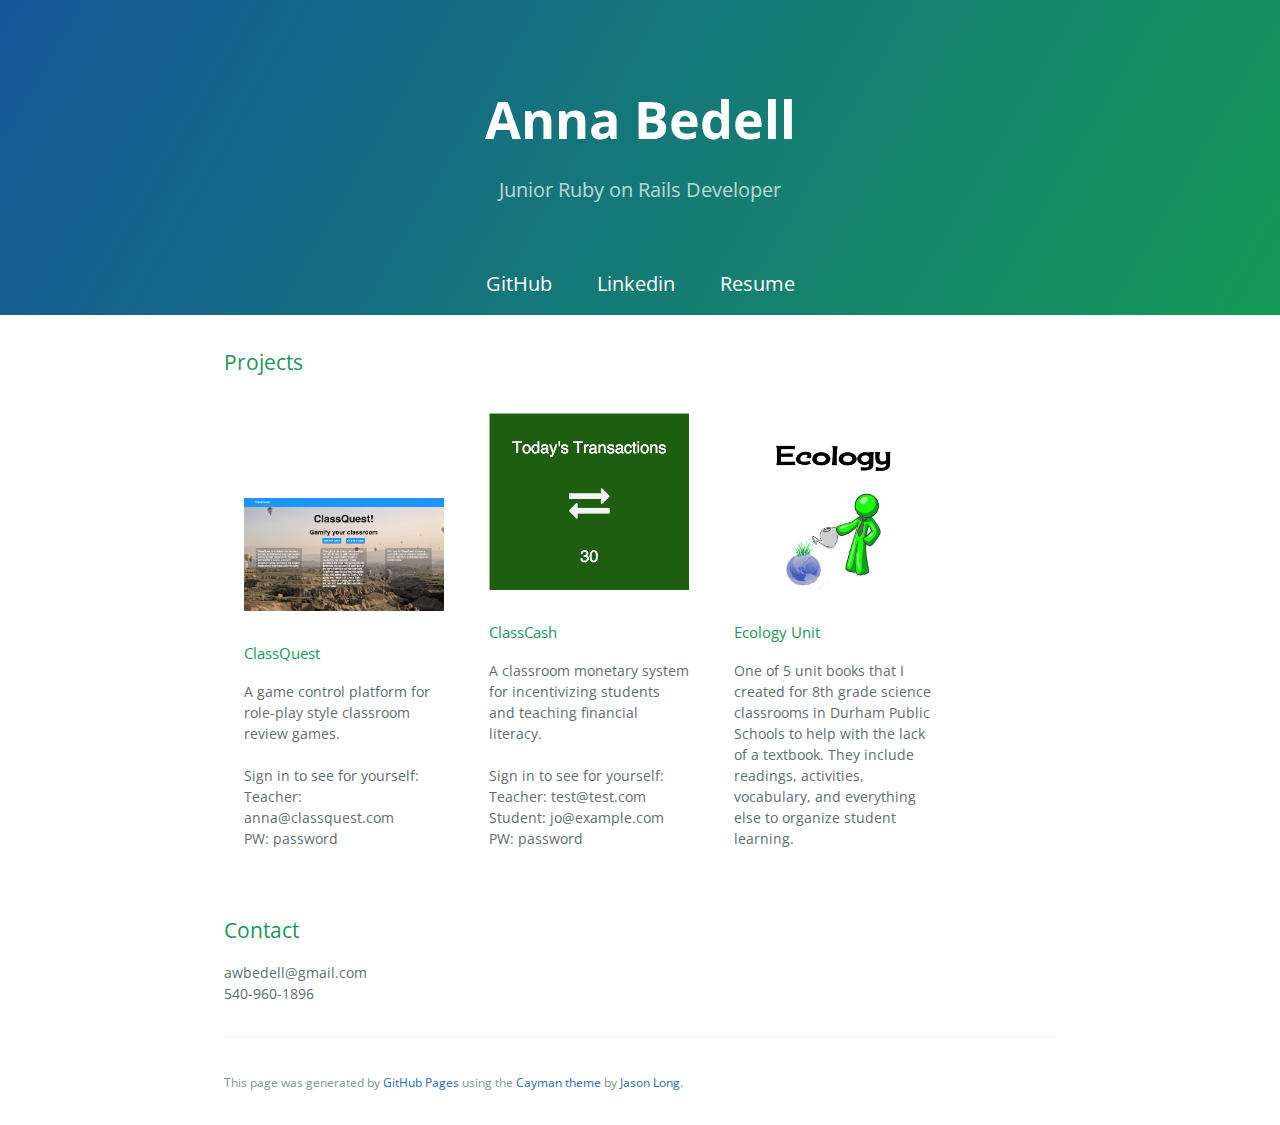
<file: index.html>
<!DOCTYPE html>
<html lang="en-us">
  <head>
    <meta charset="UTF-8">
    <title>Anna Bedell</title>
    <meta name="viewport" content="width=device-width, initial-scale=1">
    <link rel="stylesheet" type="text/css" href="stylesheets/normalize.css" media="screen">
    <link href='http://fonts.googleapis.com/css?family=Open+Sans:400,700' rel='stylesheet' type='text/css'>
    <link rel="stylesheet" type="text/css" href="stylesheets/stylesheet.css" media="screen">
    <link rel="stylesheet" type="text/css" href="stylesheets/github-light.css" media="screen">
  </head>
  <body>
    <section class="page-header">
      <h1 class="project-name">Anna Bedell</h1>
      <h2 class="project-tagline">Junior Ruby on Rails Developer</h2>
      <div id="links">
        <a class="link" href="https://github.com/awbedell">GitHub</a>
        <a class="link" href="https://linkedin.com/in/awbedell">Linkedin</a>
        <a class="link" href="https://docs.google.com/document/d/1DVwb1af0Q2CZbgKpsr6tnfH87fNF6zikXGmyRwDmG8s/pub?embedded=true">Resume</a>
      </div>
    </section>

    <section class="main-content">
      <h3><span class="octicon octicon-link"></span>Projects</h3>

      <div id="projects-container">
        <div id="project1" class="project-container"><a href="https://classquest.herokuapp.com"><img class="project" src="/images/classquest.png"></a><h5>ClassQuest</h5><p class="description">A game control platform for role-play style classroom review games.</br></br>Sign in to see for yourself: </br>Teacher: anna@classquest.com</br>PW: password</p></div>
        <div id="project2" class="project-container"><a href="https://classcash.herokuapp.com"><img class="project" src="/images/classcash.png"></a><h5>ClassCash</h5><p class="description">A classroom monetary system for incentivizing students and teaching financial literacy.</br></br>Sign in to see for yourself: </br>Teacher: test@test.com</br>Student: jo@example.com</br>PW: password</p></div>
        <div id="project3" class="project-container"><a href="/ecology.html"><img class="project" src="/images/EcologyUnit.png"></a><h5>Ecology Unit</h5><p class="description">One of 5 unit books that I created for 8th grade science classrooms in Durham Public Schools to help with the lack of a textbook. They include readings, activities, vocabulary, and everything else to organize student learning.</p></div>
      </div>

      <h3><span class="octicon octicon-link"></span>Contact</h3>

      <p>awbedell@gmail.com</br>540-960-1896</p>

      <footer class="site-footer">

        <span class="site-footer-credits">This page was generated by <a href="https://pages.github.com">GitHub Pages</a> using the <a href="https://github.com/jasonlong/cayman-theme">Cayman theme</a> by <a href="https://twitter.com/jasonlong">Jason Long</a>.</span>
      </footer>

    </section>


  </body>
</html>
</file>
<file: stylesheets/stylesheet.css>
* {
  box-sizing: border-box; }

body {
  padding: 0;
  margin: 0;
  font-family: "Open Sans", "Helvetica Neue", Helvetica, Arial, sans-serif;
  font-size: 16px;
  line-height: 1.5;
  color: #606c71; }

a {
  color: #1e6bb8;
  text-decoration: none; }
  a:hover {
    font-style: italic; }

p {
  font-size: 14px;
}

.btn {
  display: inline-block;
  margin-bottom: 1rem;
  color: rgba(255, 255, 255, 0.7);
  background-color: rgba(255, 255, 255, 0.08);
  border-color: rgba(255, 255, 255, 0.2);
  border-style: solid;
  border-width: 1px;
  border-radius: 0.3rem;
  transition: color 0.2s, background-color 0.2s, border-color 0.2s; }
  .btn + .btn {
    margin-left: 1rem; }

.btn:hover {
  color: rgba(255, 255, 255, 0.8);
  text-decoration: none;
  background-color: rgba(255, 255, 255, 0.2);
  border-color: rgba(255, 255, 255, 0.3); }

@media screen and (min-width: 64em) {
  .btn {
    padding: 0.75rem 1rem; } }

@media screen and (min-width: 42em) and (max-width: 64em) {
  .btn {
    padding: 0.6rem 0.9rem;
    font-size: 0.9rem; } }

@media screen and (max-width: 42em) {
  .btn {
    display: block;
    width: 100%;
    padding: 0.75rem;
    font-size: 0.9rem; }
    .btn + .btn {
      margin-top: 1rem;
      margin-left: 0; } }

.page-header {
  color: #fff;
  text-align: center;
  background-color: #159957;
  background-image: linear-gradient(120deg, #155799, #159957); }

@media screen and (min-width: 64em) {
  .page-header {
    padding: 5rem 6rem 1rem 6rem; } }

@media screen and (min-width: 42em) and (max-width: 64em) {
  .page-header {
    padding: 3rem 4rem; } }

@media screen and (max-width: 42em) {
  .page-header {
    padding: 2rem 1rem; } }

.project-name {
  margin-top: 0;
  margin-bottom: 0.1rem;
  display: block;
}

@media screen and (min-width: 64em) {
  .project-name {
    font-size: 3.25rem; } }

@media screen and (min-width: 42em) and (max-width: 64em) {
  .project-name {
    font-size: 2.25rem; } }

@media screen and (max-width: 42em) {
  .project-name {
    font-size: 1.75rem; } }

.project-tagline {
  margin-bottom: 4rem;
  font-weight: normal;
  opacity: 0.7;
  display: block;
}

@media screen and (min-width: 64em) {
  .project-tagline {
    font-size: 1.25rem; } }

@media screen and (min-width: 42em) and (max-width: 64em) {
  .project-tagline {
    font-size: 1.15rem; } }

@media screen and (max-width: 42em) {
  .project-tagline {
    font-size: 1rem; } }

.main-content :first-child {
  margin-top: 0; }
.main-content h1, .main-content h2, .main-content h3, .main-content h4, .main-content h5, .main-content h6 {
  margin-top: 2rem;
  margin-bottom: 1rem;
  font-weight: normal;
  color: #159957; }
.main-content p {
  margin-bottom: 1em; }
.main-content code {
  padding: 2px 4px;
  font-family: Consolas, "Liberation Mono", Menlo, Courier, monospace;
  font-size: 0.9rem;
  color: #383e41;
  background-color: #f3f6fa;
  border-radius: 0.3rem; }
.main-content pre {
  padding: 0.8rem;
  margin-top: 0;
  margin-bottom: 1rem;
  font: 1rem Consolas, "Liberation Mono", Menlo, Courier, monospace;
  color: #567482;
  word-wrap: normal;
  background-color: #f3f6fa;
  border: solid 1px #dce6f0;
  border-radius: 0.3rem; }
  .main-content pre > code {
    padding: 0;
    margin: 0;
    font-size: 0.9rem;
    color: #567482;
    word-break: normal;
    white-space: pre;
    background: transparent;
    border: 0; }
.main-content .highlight {
  margin-bottom: 1rem; }
  .main-content .highlight pre {
    margin-bottom: 0;
    word-break: normal; }
.main-content .highlight pre, .main-content pre {
  padding: 0.8rem;
  overflow: auto;
  font-size: 0.9rem;
  line-height: 1.45;
  border-radius: 0.3rem; }
.main-content pre code, .main-content pre tt {
  display: inline;
  max-width: initial;
  padding: 0;
  margin: 0;
  overflow: initial;
  line-height: inherit;
  word-wrap: normal;
  background-color: transparent;
  border: 0; }
  .main-content pre code:before, .main-content pre code:after, .main-content pre tt:before, .main-content pre tt:after {
    content: normal; }
.main-content ul, .main-content ol {
  margin-top: 0; }
.main-content blockquote {
  padding: 0 1rem;
  margin-left: 0;
  color: #819198;
  border-left: 0.3rem solid #dce6f0; }
  .main-content blockquote > :first-child {
    margin-top: 0; }
  .main-content blockquote > :last-child {
    margin-bottom: 0; }
.main-content table {
  display: block;
  width: 100%;
  overflow: auto;
  word-break: normal;
  word-break: keep-all; }
  .main-content table th {
    font-weight: bold; }
  .main-content table th, .main-content table td {
    padding: 0.5rem 1rem;
    border: 1px solid #e9ebec; }
.main-content dl {
  padding: 0; }
  .main-content dl dt {
    padding: 0;
    margin-top: 1rem;
    font-size: 1rem;
    font-weight: bold; }
  .main-content dl dd {
    padding: 0;
    margin-bottom: 1rem; }
.main-content hr {
  height: 2px;
  padding: 0;
  margin: 1rem 0;
  background-color: #eff0f1;
  border: 0; }

@media screen and (min-width: 64em) {
  .main-content {
    max-width: 64rem;
    padding: 2rem 6rem;
    margin: 0 auto;
    font-size: 1.1rem; } }

@media screen and (min-width: 42em) and (max-width: 64em) {
  .main-content {
    padding: 2rem 4rem;
    font-size: 1.1rem; } }

@media screen and (max-width: 42em) {
  .main-content {
    padding: 2rem 1rem;
    font-size: 1rem; } }

.site-footer {
  padding-top: 2rem;
  margin-top: 2rem;
  border-top: solid 1px #eff0f1; }

.site-footer-owner {
  display: block;
  font-weight: bold; }

.site-footer-credits {
  color: #819198;
  font-size: 12px;
}

@media screen and (min-width: 64em) {
  .site-footer {
    font-size: 1rem; } }

@media screen and (min-width: 42em) and (max-width: 64em) {
  .site-footer {
    font-size: 1rem; } }

@media screen and (max-width: 42em) {
  .site-footer {
    font-size: 0.9rem; } }

.link{
  color: white;
  padding-left: 20px;
  padding-right: 20px;
}

#links {
  font-size: 1.25rem;
}

.project {
  height: auto;
  max-height: 200px;
  max-width: 200px;
  display: block;
}

.project-container {
  display: inline-block;
  max-width: 200px;
  margin: 20px;
}

#projects-container {
  text-align: left;
}

#unit {
  width: 850px;
  height: 1100px;
  margin-left: auto;
  margin-right: auto;
}
</file>
<file: stylesheets/github-light.css>
/*
   Copyright 2014 GitHub Inc.

   Licensed under the Apache License, Version 2.0 (the "License");
   you may not use this file except in compliance with the License.
   You may obtain a copy of the License at

       http://www.apache.org/licenses/LICENSE-2.0

   Unless required by applicable law or agreed to in writing, software
   distributed under the License is distributed on an "AS IS" BASIS,
   WITHOUT WARRANTIES OR CONDITIONS OF ANY KIND, either express or implied.
   See the License for the specific language governing permissions and
   limitations under the License.

*/

.pl-c /* comment */ {
  color: #969896;
}

.pl-c1      /* constant, markup.raw, meta.diff.header, meta.module-reference, meta.property-name, support, support.constant, support.variable, variable.other.constant */,
.pl-s .pl-v /* string variable */ {
  color: #0086b3;
}

.pl-e  /* entity */,
.pl-en /* entity.name */ {
  color: #795da3;
}

.pl-s .pl-s1 /* string source */,
.pl-smi      /* storage.modifier.import, storage.modifier.package, storage.type.java, variable.other, variable.parameter.function */ {
  color: #333;
}

.pl-ent /* entity.name.tag */ {
  color: #63a35c;
}

.pl-k /* keyword, storage, storage.type */ {
  color: #a71d5d;
}

.pl-pds              /* punctuation.definition.string, string.regexp.character-class */,
.pl-s                /* string */,
.pl-s .pl-pse .pl-s1 /* string punctuation.section.embedded source */,
.pl-sr               /* string.regexp */,
.pl-sr .pl-cce       /* string.regexp constant.character.escape */,
.pl-sr .pl-sra       /* string.regexp string.regexp.arbitrary-repitition */,
.pl-sr .pl-sre       /* string.regexp source.ruby.embedded */ {
  color: #183691;
}

.pl-v /* variable */ {
  color: #ed6a43;
}

.pl-id /* invalid.deprecated */ {
  color: #b52a1d;
}

.pl-ii /* invalid.illegal */ {
  background-color: #b52a1d;
  color: #f8f8f8;
}

.pl-sr .pl-cce /* string.regexp constant.character.escape */ {
  color: #63a35c;
  font-weight: bold;
}

.pl-ml /* markup.list */ {
  color: #693a17;
}

.pl-mh        /* markup.heading */,
.pl-mh .pl-en /* markup.heading entity.name */,
.pl-ms        /* meta.separator */ {
  color: #1d3e81;
  font-weight: bold;
}

.pl-mq /* markup.quote */ {
  color: #008080;
}

.pl-mi /* markup.italic */ {
  color: #333;
  font-style: italic;
}

.pl-mb /* markup.bold */ {
  color: #333;
  font-weight: bold;
}

.pl-md /* markup.deleted, meta.diff.header.from-file */ {
  background-color: #ffecec;
  color: #bd2c00;
}

.pl-mi1 /* markup.inserted, meta.diff.header.to-file */ {
  background-color: #eaffea;
  color: #55a532;
}

.pl-mdr /* meta.diff.range */ {
  color: #795da3;
  font-weight: bold;
}

.pl-mo /* meta.output */ {
  color: #1d3e81;
}
</file>
